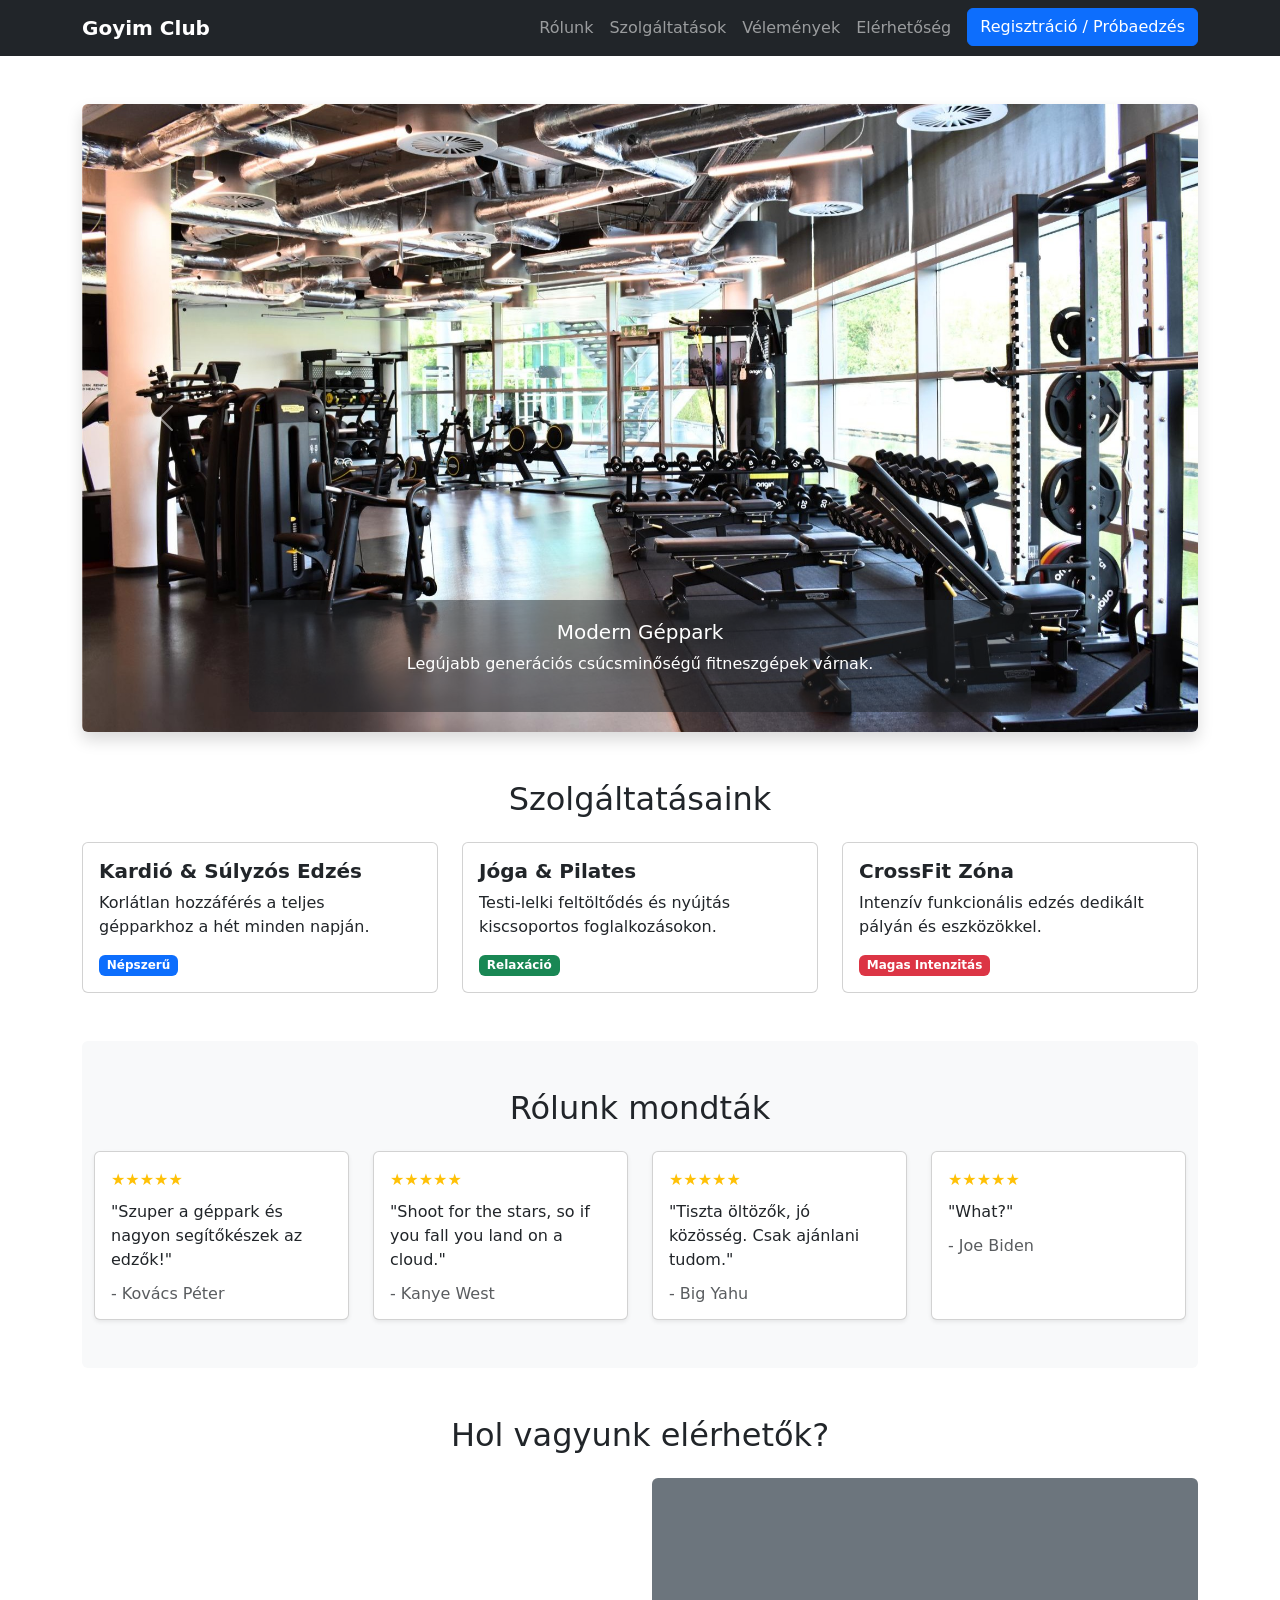
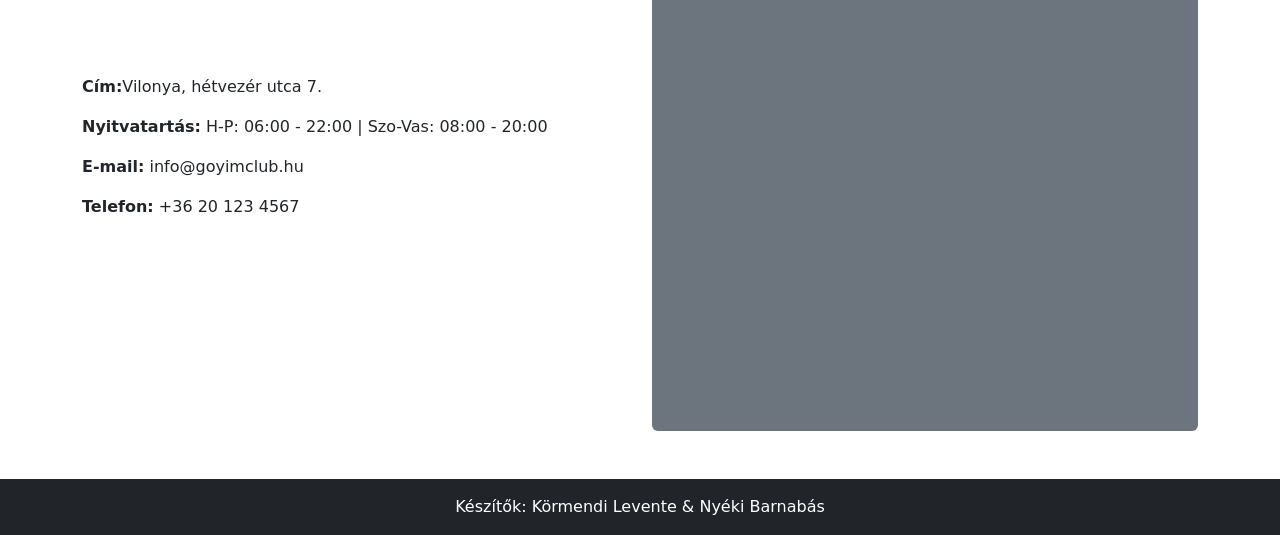
<file: index.html>
<!DOCTYPE html>
<html lang="hu">

<head>
  <meta charset="UTF-8">
  <meta name="viewport" content="width=device-width, initial-scale=1.0">
  <title>Goyim Club</title>
  <link rel="icon" type="image/x-icon" href="./képek/images.ico">
  <link href="https://cdn.jsdelivr.net/npm/bootstrap@5.3.0/dist/css/bootstrap.min.css" rel="stylesheet">
  <link rel="stylesheet" href="./style.css">
</head>

<body>

  <nav class="navbar navbar-expand-lg navbar-dark bg-dark sticky-top">
    <div class="container">
      <a class="navbar-brand fw-bold" href="#">Goyim Club</a>
      <button class="navbar-toggler" type="button" data-bs-toggle="collapse" data-bs-target="#navbarNav">
        <span class="navbar-toggler-icon"></span>
      </button>
      <div class="collapse navbar-collapse" id="navbarNav">
        <ul class="navbar-nav ms-auto">
          <li class="nav-item"><a class="nav-link" href="#rolunk">Rólunk</a></li>
          <li class="nav-item"><a class="nav-link" href="#szolgaltatasok">Szolgáltatások</a></li>
          <li class="nav-item"><a class="nav-link" href="#velemenyek">Vélemények</a></li>
          <li class="nav-item"><a class="nav-link" href="#kapcsolat">Elérhetőség</a></li>
          <li class="nav-item"><a class="btn btn-primary ms-lg-2" href="form.html">Regisztráció / Próbaedzés</a></li>
        </ul>
      </div>
    </div>
  </nav>
  <main class="container my-5">

  <section id="rolunk" class="my-5">
    <div id="gymCarousel" class="carousel slide shadow rounded overflow-hidden" data-bs-ride="carousel">
      <div class="carousel-inner">
        <div class="carousel-item active">
          <img src="./képek/slide2.jpg" class="d-block w-100" alt="Géppark">
          <div class="carousel-caption d-none d-md-block bg-dark bg-opacity-50 rounded">
            <h5>Modern Géppark</h5>
            <p>Legújabb generációs csúcsminőségű fitneszgépek várnak.</p>
          </div>
        </div>
        <div class="carousel-item">
          <img src="./képek/slide3.jpg" class="d-block w-100" alt="Csoportos edzés">
          <div class="carousel-caption d-none d-md-block bg-dark bg-opacity-50 rounded">
            <h5>Csoportos Órák</h5>
            <p>Jóga, CrossFit és SpinRacing szakképzett edzőkkel.</p>
          </div>
        </div>
        <div class="carousel-item">
          <img src="./képek/slide1.jpg" class="d-block w-100" alt="Személyi edzés">
          <div class="carousel-caption d-none d-md-block bg-dark bg-opacity-50 rounded">
            <h5>Személyre Szabott Edzéstervek</h5>
            <p>Személyi edzőink segítenek eléri a céljaidat.</p>
          </div>
        </div>
      </div>
      <button class="carousel-control-prev" type="button" data-bs-target="#gymCarousel" data-bs-slide="prev">
        <span class="carousel-control-prev-icon"></span>
      </button>
      <button class="carousel-control-next" type="button" data-bs-target="#gymCarousel" data-bs-slide="next">
        <span class="carousel-control-next-icon"></span>
      </button>
    </div>
  </section>

  <section id="szolgaltatasok" class="my-5">
    <h2 class="text-center mb-4">Szolgáltatásaink</h2>
    <div class="d-flex flex-wrap justify-content-center gap-4">
      <div class="card service-card flex-grow-1" style="width: 18rem;">
        <div class="card-body d-flex flex-column">
          <h5 class="card-title fw-bold">Kardió & Súlyzós Edzés</h5>
          <p class="card-text flex-grow-1">Korlátlan hozzáférés a teljes gépparkhoz a hét minden napján.</p>
          <span class="badge bg-primary align-self-start">Népszerű</span>
        </div>
      </div>
      <div class="card service-card flex-grow-1" style="width: 18rem;">
        <div class="card-body d-flex flex-column">
          <h5 class="card-title fw-bold">Jóga & Pilates</h5>
          <p class="card-text flex-grow-1">Testi-lelki feltöltődés és nyújtás kiscsoportos foglalkozásokon.</p>
          <span class="badge bg-success align-self-start">Relaxáció</span>
        </div>
      </div>
      <div class="card service-card flex-grow-1" style="width: 18rem;">
        <div class="card-body d-flex flex-column">
          <h5 class="card-title fw-bold">CrossFit Zóna</h5>
          <p class="card-text flex-grow-1">Intenzív funkcionális edzés dedikált pályán és eszközökkel.</p>
          <span class="badge bg-danger align-self-start">Magas Intenzitás</span>
        </div>
      </div>
    </div>
  </section>

  <section id="velemenyek" class="bg-light py-5 rounded my-5">
    <div class="container">
      <h2 class="text-center mb-4">Rólunk mondták</h2>
      <div class="row g-4">
        <div class="col-md-3">
          <div class="card h-100 shadow-sm">
            <div class="card-body">
              <div class="text-warning mb-2">★★★★★</div>
              <p class="card-text">"Szuper a géppark és nagyon segítőkészek az edzők!"</p>
              <h6 class="card-subtitle text-muted">- Kovács Péter</h6>
            </div>
          </div>
        </div>
        <div class="col-md-3">
          <div class="card h-100 shadow-sm">
            <div class="card-body">
              <div class="text-warning mb-2">★★★★★</div>
              <p class="card-text">"Shoot for the stars, so if you fall you land on a cloud."</p>
              <h6 class="card-subtitle text-muted">- Kanye West</h6>
            </div>
          </div>
        </div>
        <div class="col-md-3">
          <div class="card h-100 shadow-sm">
            <div class="card-body">
              <div class="text-warning mb-2">★★★★★</div>
              <p class="card-text">"Tiszta öltözők, jó közösség. Csak ajánlani tudom."</p>
              <h6 class="card-subtitle text-muted">- Big Yahu</h6>
            </div>
          </div>
        </div>
        <div class="col-md-3">
          <div class="card h-100 shadow-sm">
            <div class="card-body">
              <div class="text-warning mb-2">★★★★★</div>
              <p class="card-text">"What?"</p>
              <h6 class="card-subtitle text-muted">- Joe Biden</h6>
            </div>
          </div>
        </div>
      </div>
    </div>
  </section>

  <section id="kapcsolat" class="my-5">
    <h2 class="text-center mb-4">Hol vagyunk elérhetők?</h2>
    <div class="row align-items-center">
      <div class="col-md-6">
        <p><strong>Cím:</strong>Vilonya, hétvezér utca 7.</p>
        <p><strong>Nyitvatartás:</strong> H-P: 06:00 - 22:00 | Szo-Vas: 08:00 - 20:00</p>
        <p><strong>E-mail:</strong> info@goyimclub.hu</p>
        <p><strong>Telefon:</strong> +36 20 123 4567</p>
      </div>
      <div class="col-md-6">
        <div class="p-5 bg-secondary text-white rounded text-center">
          <p class="m-0"><iframe src="https://www.google.com/maps/embed?pb=!1m18!1m12!1m3!1d2715.3967486971123!2d18.0601781767715!3d47.11089562207629!2m3!1f0!2f0!3f0!3m2!1i1024!2i768!4f13.1!3m3!1m2!1s0x476992025479e9b7%3A0x45b38310423e8f9d!2zVmlsb255YSwgSMOpdHZlesOpciB1LiA3LCA4MTk0!5e0!3m2!1shu!2shu!4v1790682910299!5m2!1shu!2shu" width="600" height="450" style="border:0;" allowfullscreen="" loading="lazy" referrerpolicy="strict-origin-when-cross-origin"></iframe></p>
        </div>
      </div>
    </div>
  </section>

</main>

  <footer class="bg-dark text-white text-center py-3 mt-auto">
    <p class="m-0">Készítők: Körmendi Levente & Nyéki Barnabás</p>
  </footer>

  <script src="https://cdn.jsdelivr.net/npm/bootstrap@5.3.0/dist/js/bootstrap.bundle.min.js"></script>
</body>

</html>
</file>
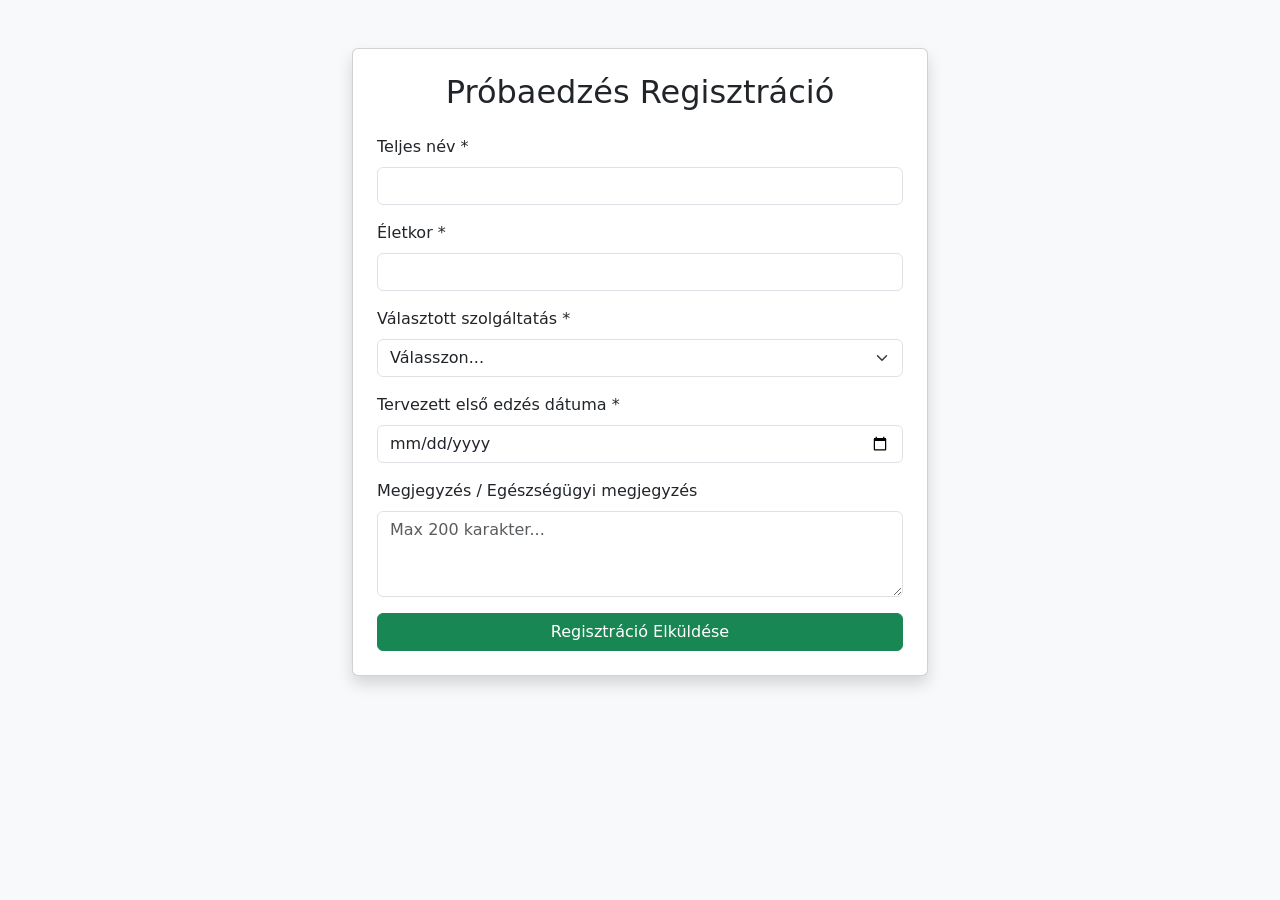
<file: form.html>
<!DOCTYPE html>
<html lang="hu">
<head>
  <meta charset="UTF-8">
  <meta name="viewport" content="width=device-width, initial-scale=1.0">
  <title>Regisztráció - FitPulse</title>
  <link href="https://cdn.jsdelivr.net/npm/bootstrap@5.3.0/dist/css/bootstrap.min.css" rel="stylesheet">
</head>
<body onload="renderForm()" class="bg-light">

  <div class="container my-5" style="max-width: 600px;">
    <div class="card shadow p-4">
      <h2 class="mb-4 text-center">Próbaedzés Regisztráció</h2>
      <div id="formContainer"></div>
    </div>
  </div>

  <script src="script.js"></script>
</body>
</html>
</file>
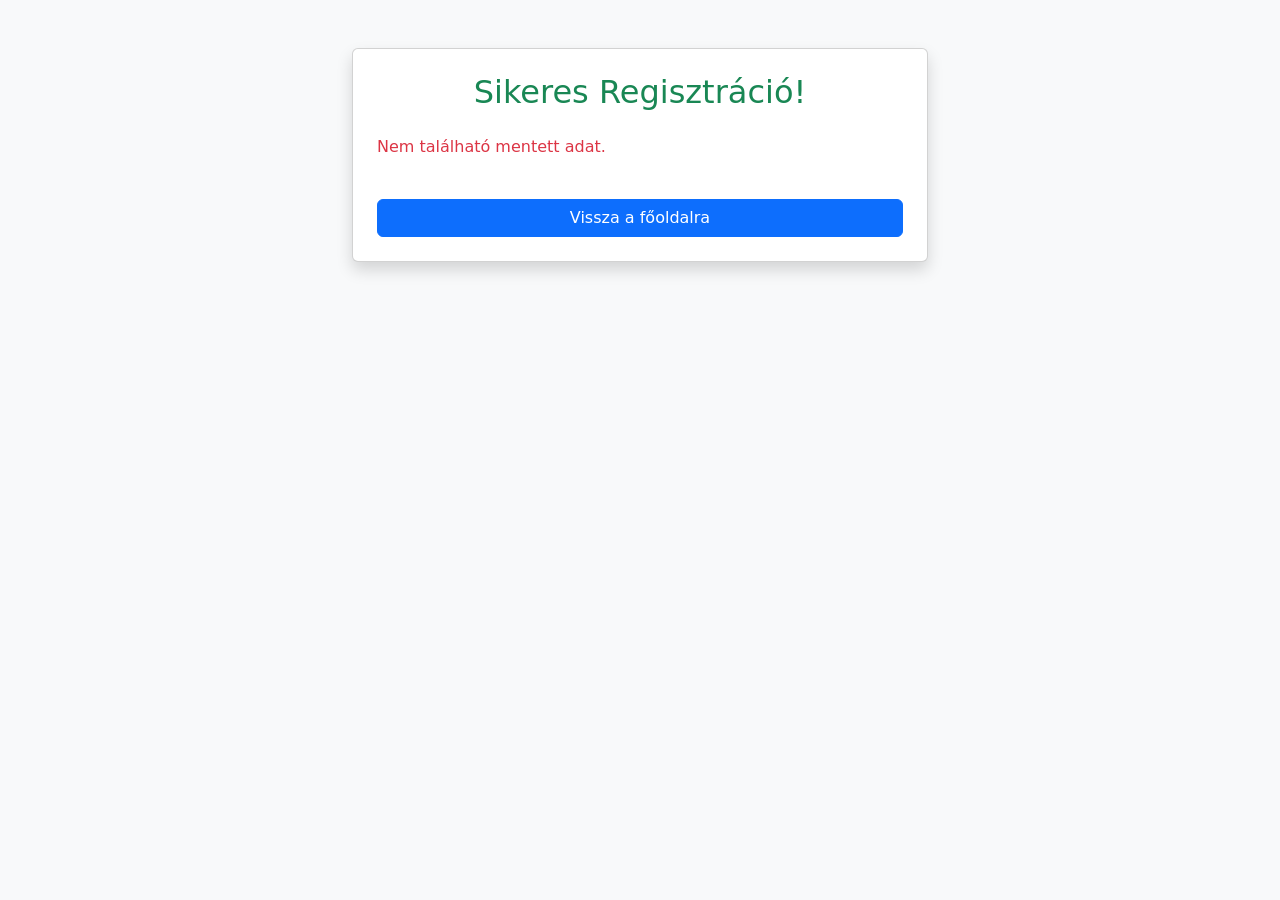
<file: result.html>
<!DOCTYPE html>
<html lang="hu">
<head>
  <meta charset="UTF-8">
  <meta name="viewport" content="width=device-width, initial-scale=1.0">
  <title>Sikeres Regisztráció - FitPulse</title>
  <link href="https://cdn.jsdelivr.net/npm/bootstrap@5.3.0/dist/css/bootstrap.min.css" rel="stylesheet">
</head>
<body onload="displayResults()" class="bg-light">

  <div class="container my-5" style="max-width: 600px;">
    <div class="card shadow p-4 text-center">
      <h2 class="text-success mb-4">Sikeres Regisztráció!</h2>
      <div id="resultsContainer" class="text-start"></div>
      <a href="index.html" class="btn btn-primary mt-4">Vissza a főoldalra</a>
    </div>
  </div>

  <script src="script.js"></script>
</body>
</html>
</file>
<file: style.css>
.btn-primary {
  transition: transform 0.2s ease, background-color 0.2s ease;
}

.btn-primary:hover {
  transform: translateY(-2px);
  filter: brightness(1.1);
}

.service-card {
  transition: transform 0.3s ease, box-shadow 0.3s ease;
}

.service-card:hover {
  transform: scale(1.03);
  box-shadow: 0 8px 20px rgba(0, 0, 0, 0.15);
}

.carousel-item img {
  animation: fadeIn 0.8s ease-in-out;
}

@keyframes fadeIn {
  from { opacity: 0.7; }
  to { opacity: 1; }
}
</file>
